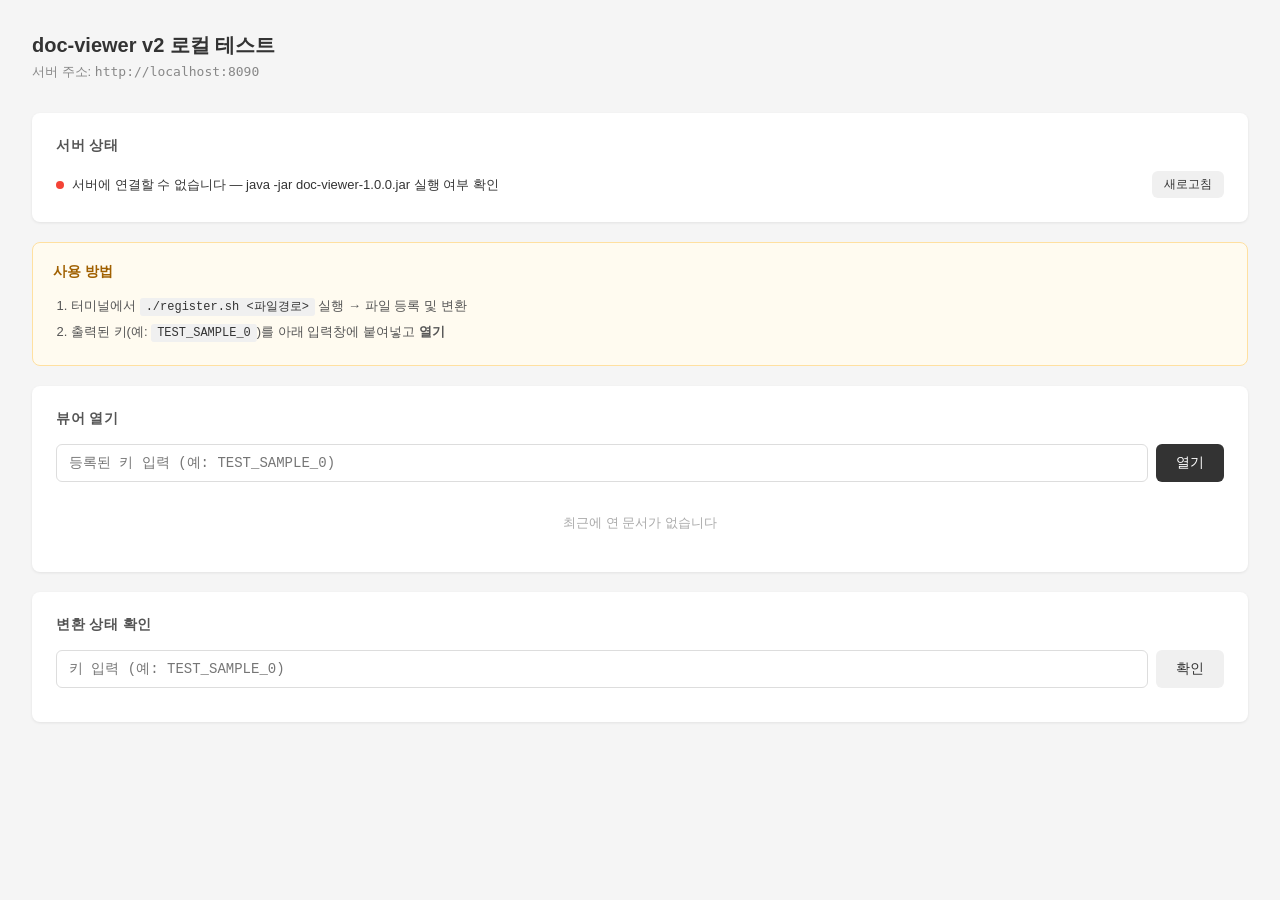
<file: local-test/index.html>
<!DOCTYPE html>
<html lang="ko">
<head>
  <meta charset="UTF-8">
  <meta name="viewport" content="width=device-width, initial-scale=1.0">
  <title>doc-viewer v2 로컬 테스트</title>
  <style>
    * { box-sizing: border-box; margin: 0; padding: 0; }
    body { font-family: -apple-system, sans-serif; background: #f5f5f5; padding: 32px; color: #333; }
    h1 { font-size: 20px; font-weight: 600; margin-bottom: 4px; }
    .subtitle { font-size: 13px; color: #888; margin-bottom: 32px; }

    .section { background: #fff; border-radius: 8px; padding: 24px; margin-bottom: 20px; box-shadow: 0 1px 3px rgba(0,0,0,0.08); }
    .section h2 { font-size: 14px; font-weight: 600; color: #555; text-transform: uppercase; letter-spacing: 0.5px; margin-bottom: 16px; }

    .open-form { display: flex; gap: 8px; }
    .open-form input {
      flex: 1; padding: 10px 12px; border: 1px solid #ddd; border-radius: 6px;
      font-size: 14px; font-family: 'Courier New', monospace;
    }
    .open-form input:focus { outline: none; border-color: #555; }
    .btn {
      padding: 10px 20px; background: #333; color: #fff; border: none;
      border-radius: 6px; cursor: pointer; font-size: 14px; white-space: nowrap;
    }
    .btn:hover { background: #555; }
    .btn.secondary { background: #f0f0f0; color: #333; }
    .btn.secondary:hover { background: #e0e0e0; }

    .history { margin-top: 16px; }
    .history-empty { font-size: 13px; color: #aaa; text-align: center; padding: 16px 0; }
    .history-item {
      display: flex; align-items: center; gap: 10px;
      padding: 10px 12px; border-radius: 6px; margin-bottom: 6px; background: #f9f9f9;
    }
    .history-item .key { font-family: 'Courier New', monospace; font-size: 13px; flex: 1; }
    .history-item .time { font-size: 11px; color: #aaa; }
    .history-item .open-btn { font-size: 12px; padding: 5px 12px; }

    .status-area { margin-top: 12px; }
    .status-input-row { display: flex; gap: 8px; margin-bottom: 10px; }
    .status-input-row input { flex: 1; padding: 10px 12px; border: 1px solid #ddd; border-radius: 6px; font-size: 14px; font-family: 'Courier New', monospace; }
    .status-input-row input:focus { outline: none; border-color: #555; }
    .status-result {
      padding: 10px 14px; border-radius: 6px; font-size: 13px; font-family: 'Courier New', monospace;
      display: none;
    }
    .status-result.ok { background: #f0faf0; color: #2a6e2a; border: 1px solid #c0e0c0; }
    .status-result.error { background: #fff0f0; color: #8b0000; border: 1px solid #e0c0c0; }

    .guide { background: #fffbf0; border: 1px solid #ffe0a0; border-radius: 8px; padding: 20px; margin-bottom: 20px; }
    .guide h2 { font-size: 14px; font-weight: 600; color: #a06000; margin-bottom: 12px; }
    .guide ol { padding-left: 18px; }
    .guide li { font-size: 13px; color: #555; line-height: 2; }
    .guide code { background: #f0f0f0; padding: 2px 6px; border-radius: 3px; font-family: 'Courier New', monospace; font-size: 12px; color: #333; }

    .health { display: flex; align-items: center; gap: 8px; font-size: 13px; }
    .dot { width: 8px; height: 8px; border-radius: 50%; background: #ccc; flex-shrink: 0; }
    .dot.ok { background: #4caf50; }
    .dot.error { background: #f44336; }
    .dot.checking { background: #ff9800; animation: pulse 1s infinite; }
    @keyframes pulse { 0%,100% { opacity: 1; } 50% { opacity: 0.4; } }
  </style>
</head>
<body>

  <h1>doc-viewer v2 로컬 테스트</h1>
  <p class="subtitle">서버 주소: <code id="server-url">http://localhost:8090</code></p>

  <!-- 서버 상태 -->
  <div class="section">
    <h2>서버 상태</h2>
    <div class="health">
      <div class="dot checking" id="health-dot"></div>
      <span id="health-text">확인 중...</span>
      <button class="btn secondary" style="margin-left:auto;font-size:12px;padding:5px 12px" onclick="checkHealth()">새로고침</button>
    </div>
  </div>

  <!-- 사용 가이드 -->
  <div class="guide">
    <h2>사용 방법</h2>
    <ol>
      <li>터미널에서 <code>./register.sh &lt;파일경로&gt;</code> 실행 → 파일 등록 및 변환</li>
      <li>출력된 키(예: <code>TEST_SAMPLE_0</code>)를 아래 입력창에 붙여넣고 <b>열기</b></li>
    </ol>
  </div>

  <!-- 키 직접 입력 -->
  <div class="section">
    <h2>뷰어 열기</h2>
    <div class="open-form">
      <input type="text" id="key-input" placeholder="등록된 키 입력 (예: TEST_SAMPLE_0)" />
      <button class="btn" onclick="openViewer()">열기</button>
    </div>
    <div class="history" id="history-container">
      <div class="history-empty" id="history-empty">최근에 연 문서가 없습니다</div>
    </div>
  </div>

  <!-- 변환 상태 확인 -->
  <div class="section">
    <h2>변환 상태 확인</h2>
    <div class="status-area">
      <div class="status-input-row">
        <input type="text" id="status-key-input" placeholder="키 입력 (예: TEST_SAMPLE_0)" />
        <button class="btn secondary" onclick="checkStatus()">확인</button>
      </div>
      <div class="status-result" id="status-result"></div>
    </div>
  </div>

  <script src="http://localhost:8090/docviewer/static/doc-viewer-client.js"></script>
  <script>
    var SERVER = 'http://localhost:8090';
    var HISTORY_KEY = 'docviewer_history';

    // 서버 상태 확인
    function checkHealth() {
      var dot = document.getElementById('health-dot');
      var text = document.getElementById('health-text');
      dot.className = 'dot checking';
      text.textContent = '확인 중...';
      fetch(SERVER + '/docviewer/health')
        .then(function(r) { return r.json(); })
        .then(function(data) {
          dot.className = 'dot ok';
          text.textContent = '서버 실행 중 · LibreOffice ' + (data.libreoffice ? '준비됨' : '초기화 전 (첫 변환 시 자동 시작)');
        })
        .catch(function() {
          dot.className = 'dot error';
          text.textContent = '서버에 연결할 수 없습니다 — java -jar doc-viewer-1.0.0.jar 실행 여부 확인';
        });
    }

    // 뷰어 열기
    function openViewer() {
      var key = document.getElementById('key-input').value.trim();
      if (!key) return;
      addHistory(key);
      DocViewer.open(key);
      document.getElementById('key-input').value = '';
    }

    // 변환 상태 확인
    function checkStatus() {
      var key = document.getElementById('status-key-input').value.trim();
      if (!key) return;
      var result = document.getElementById('status-result');
      result.style.display = 'none';
      fetch(SERVER + '/docviewer/api/status/' + encodeURIComponent(key))
        .then(function(r) { return r.json(); })
        .then(function(data) {
          result.style.display = 'block';
          if (data.status === 'ok') {
            var statusText = { converted: '✓ 변환 완료', registered: '⏳ 변환 중 (잠시 후 다시 확인)', error: '✗ 변환 실패' };
            result.className = 'status-result ' + (data.convertStatus === 'converted' ? 'ok' : 'error');
            result.textContent = '[' + key + '] ' + (statusText[data.convertStatus] || data.convertStatus);
          } else {
            result.className = 'status-result error';
            result.textContent = '등록되지 않은 키입니다: ' + key;
          }
        })
        .catch(function() {
          result.style.display = 'block';
          result.className = 'status-result error';
          result.textContent = '서버 연결 실패';
        });
    }

    // 히스토리
    function addHistory(key) {
      var history = getHistory().filter(function(h) { return h.key !== key; });
      history.unshift({ key: key, time: new Date().toLocaleTimeString() });
      if (history.length > 10) history = history.slice(0, 10);
      localStorage.setItem(HISTORY_KEY, JSON.stringify(history));
      renderHistory();
    }

    function getHistory() {
      try { return JSON.parse(localStorage.getItem(HISTORY_KEY) || '[]'); } catch(e) { return []; }
    }

    function renderHistory() {
      var history = getHistory();
      var container = document.getElementById('history-container');
      var empty = document.getElementById('history-empty');
      if (history.length === 0) { empty.style.display = 'block'; return; }
      empty.style.display = 'none';
      var items = container.querySelectorAll('.history-item');
      items.forEach(function(el) { el.remove(); });
      history.forEach(function(h) {
        var div = document.createElement('div');
        div.className = 'history-item';
        div.innerHTML =
          '<span class="key">' + escapeHtml(h.key) + '</span>' +
          '<span class="time">' + h.time + '</span>' +
          '<button class="btn secondary open-btn" onclick="DocViewer.open(\'' + escapeHtml(h.key) + '\')">열기</button>';
        container.appendChild(div);
      });
    }

    function escapeHtml(s) {
      return s.replace(/&/g,'&amp;').replace(/</g,'&lt;').replace(/>/g,'&gt;').replace(/"/g,'&quot;');
    }

    // Enter 키 지원
    document.getElementById('key-input').addEventListener('keydown', function(e) { if (e.key === 'Enter') openViewer(); });
    document.getElementById('status-key-input').addEventListener('keydown', function(e) { if (e.key === 'Enter') checkStatus(); });

    // 초기화
    checkHealth();
    renderHistory();
  </script>
</body>
</html>
</file>
